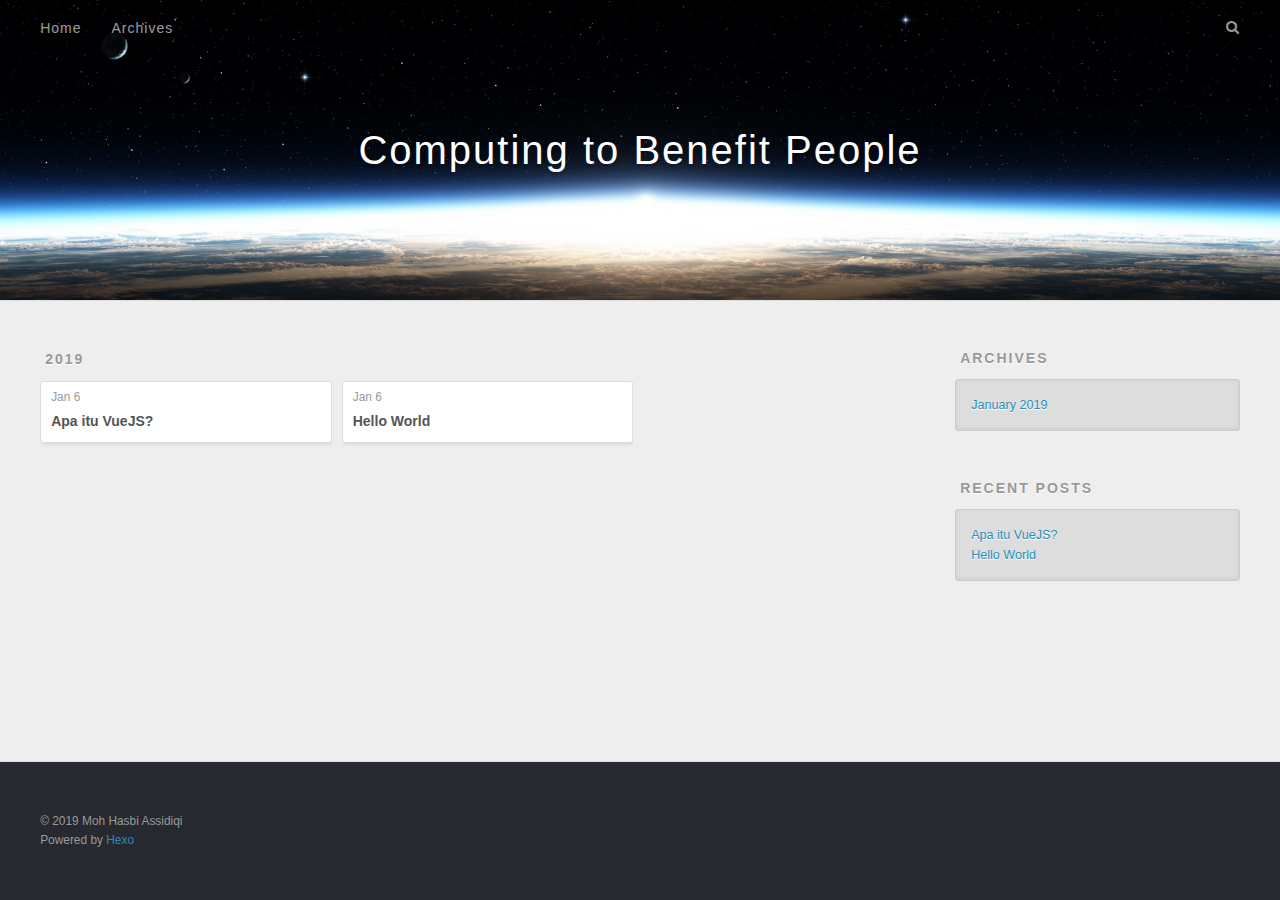
<file: index.html>
<!DOCTYPE html>
<html>
<head><meta name="generator" content="Hexo 3.8.0">
  <meta charset="utf-8">
  

  
  <title>Computing to Benefit People</title>
  <meta name="viewport" content="width=device-width, initial-scale=1, maximum-scale=1">
  <meta property="og:type" content="website">
<meta property="og:title" content="Computing to Benefit People">
<meta property="og:url" content="https://mohhasbias.github.io/index.html">
<meta property="og:site_name" content="Computing to Benefit People">
<meta property="og:locale" content="default">
<meta name="twitter:card" content="summary">
<meta name="twitter:title" content="Computing to Benefit People">
  
  
    <link rel="icon" href="/favicon.png">
  
  
    <link href="//fonts.googleapis.com/css?family=Source+Code+Pro" rel="stylesheet" type="text/css">
  
  <link rel="stylesheet" href="/css/style.css">
</head>
</html>
<body>
  <div id="container">
    <div id="wrap">
      <header id="header">
  <div id="banner"></div>
  <div id="header-outer" class="outer">
    <div id="header-title" class="inner">
      <h1 id="logo-wrap">
        <a href="/" id="logo">Computing to Benefit People</a>
      </h1>
      
    </div>
    <div id="header-inner" class="inner">
      <nav id="main-nav">
        <a id="main-nav-toggle" class="nav-icon"></a>
        
          <a class="main-nav-link" href="/">Home</a>
        
          <a class="main-nav-link" href="/archives">Archives</a>
        
      </nav>
      <nav id="sub-nav">
        
        <a id="nav-search-btn" class="nav-icon" title="Search"></a>
      </nav>
      <div id="search-form-wrap">
        <form action="//google.com/search" method="get" accept-charset="UTF-8" class="search-form"><input type="search" name="q" class="search-form-input" placeholder="Search"><button type="submit" class="search-form-submit">&#xF002;</button><input type="hidden" name="sitesearch" value="https://mohhasbias.github.io"></form>
      </div>
    </div>
  </div>
</header>
      <div class="outer">
        <section id="main">

  
  
    
    
      
      
      <section class="archives-wrap">
        <div class="archive-year-wrap">
          <a href="/archives/2019" class="archive-year">2019</a>
        </div>
        <div class="archives">
    
    <article class="archive-article archive-type-post">
  <div class="archive-article-inner">
    <header class="archive-article-header">
      <a href="/2019/01/06/Apa-itu-VueJS-1/" class="archive-article-date">
  <time datetime="2019-01-06T13:45:51.000Z" itemprop="datePublished">Jan 6</time>
</a>
      
  
    <h1 itemprop="name">
      <a class="archive-article-title" href="/2019/01/06/Apa-itu-VueJS-1/">Apa itu VueJS?</a>
    </h1>
  

    </header>
  </div>
</article>
  
    
    
    <article class="archive-article archive-type-post">
  <div class="archive-article-inner">
    <header class="archive-article-header">
      <a href="/2019/01/06/hello-world/" class="archive-article-date">
  <time datetime="2019-01-06T08:44:12.895Z" itemprop="datePublished">Jan 6</time>
</a>
      
  
    <h1 itemprop="name">
      <a class="archive-article-title" href="/2019/01/06/hello-world/">Hello World</a>
    </h1>
  

    </header>
  </div>
</article>
  
  
    </div></section>
  


</section>
        
          <aside id="sidebar">
  
    

  
    

  
    
  
    
  <div class="widget-wrap">
    <h3 class="widget-title">Archives</h3>
    <div class="widget">
      <ul class="archive-list"><li class="archive-list-item"><a class="archive-list-link" href="/archives/2019/01/">January 2019</a></li></ul>
    </div>
  </div>


  
    
  <div class="widget-wrap">
    <h3 class="widget-title">Recent Posts</h3>
    <div class="widget">
      <ul>
        
          <li>
            <a href="/2019/01/06/Apa-itu-VueJS-1/">Apa itu VueJS?</a>
          </li>
        
          <li>
            <a href="/2019/01/06/hello-world/">Hello World</a>
          </li>
        
      </ul>
    </div>
  </div>

  
</aside>
        
      </div>
      <footer id="footer">
  
  <div class="outer">
    <div id="footer-info" class="inner">
      &copy; 2019 Moh Hasbi Assidiqi<br>
      Powered by <a href="http://hexo.io/" target="_blank">Hexo</a>
    </div>
  </div>
</footer>
    </div>
    <nav id="mobile-nav">
  
    <a href="/" class="mobile-nav-link">Home</a>
  
    <a href="/archives" class="mobile-nav-link">Archives</a>
  
</nav>
    

<script src="//ajax.googleapis.com/ajax/libs/jquery/2.0.3/jquery.min.js"></script>


  <link rel="stylesheet" href="/fancybox/jquery.fancybox.css">
  <script src="/fancybox/jquery.fancybox.pack.js"></script>


<script src="/js/script.js"></script>



  </div>
</body>
</html>
</file>
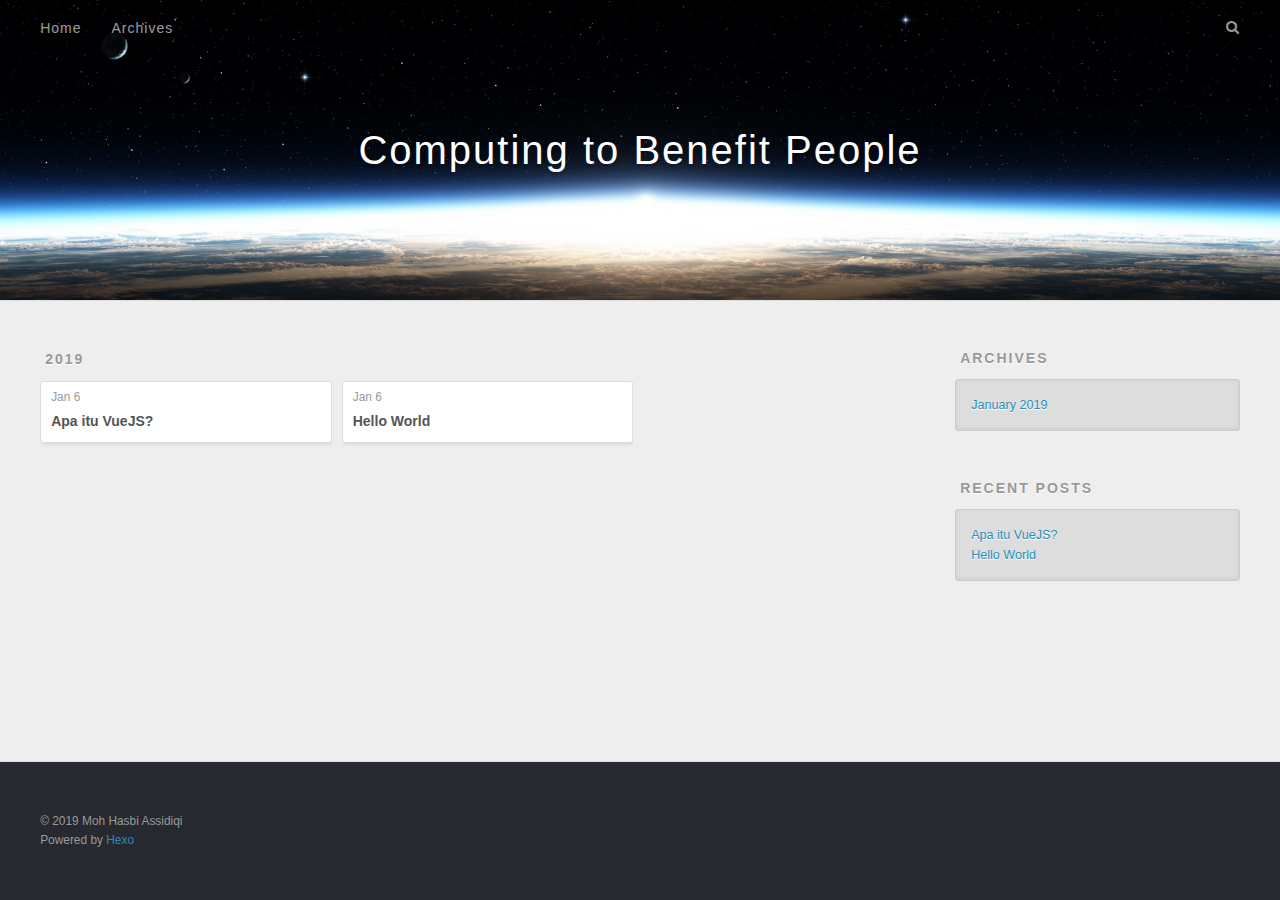
<file: archives/index.html>
<!DOCTYPE html>
<html>
<head><meta name="generator" content="Hexo 3.8.0">
  <meta charset="utf-8">
  

  
  <title>Archives | Computing to Benefit People</title>
  <meta name="viewport" content="width=device-width, initial-scale=1, maximum-scale=1">
  <meta property="og:type" content="website">
<meta property="og:title" content="Computing to Benefit People">
<meta property="og:url" content="https://mohhasbias.github.io/archives/index.html">
<meta property="og:site_name" content="Computing to Benefit People">
<meta property="og:locale" content="default">
<meta name="twitter:card" content="summary">
<meta name="twitter:title" content="Computing to Benefit People">
  
  
    <link rel="icon" href="/favicon.png">
  
  
    <link href="//fonts.googleapis.com/css?family=Source+Code+Pro" rel="stylesheet" type="text/css">
  
  <link rel="stylesheet" href="/css/style.css">
</head>
</html>
<body>
  <div id="container">
    <div id="wrap">
      <header id="header">
  <div id="banner"></div>
  <div id="header-outer" class="outer">
    <div id="header-title" class="inner">
      <h1 id="logo-wrap">
        <a href="/" id="logo">Computing to Benefit People</a>
      </h1>
      
    </div>
    <div id="header-inner" class="inner">
      <nav id="main-nav">
        <a id="main-nav-toggle" class="nav-icon"></a>
        
          <a class="main-nav-link" href="/">Home</a>
        
          <a class="main-nav-link" href="/archives">Archives</a>
        
      </nav>
      <nav id="sub-nav">
        
        <a id="nav-search-btn" class="nav-icon" title="Search"></a>
      </nav>
      <div id="search-form-wrap">
        <form action="//google.com/search" method="get" accept-charset="UTF-8" class="search-form"><input type="search" name="q" class="search-form-input" placeholder="Search"><button type="submit" class="search-form-submit">&#xF002;</button><input type="hidden" name="sitesearch" value="https://mohhasbias.github.io"></form>
      </div>
    </div>
  </div>
</header>
      <div class="outer">
        <section id="main">
  
  
    
    
      
      
      <section class="archives-wrap">
        <div class="archive-year-wrap">
          <a href="/archives/2019" class="archive-year">2019</a>
        </div>
        <div class="archives">
    
    <article class="archive-article archive-type-post">
  <div class="archive-article-inner">
    <header class="archive-article-header">
      <a href="/2019/01/06/Apa-itu-VueJS-1/" class="archive-article-date">
  <time datetime="2019-01-06T13:45:51.000Z" itemprop="datePublished">Jan 6</time>
</a>
      
  
    <h1 itemprop="name">
      <a class="archive-article-title" href="/2019/01/06/Apa-itu-VueJS-1/">Apa itu VueJS?</a>
    </h1>
  

    </header>
  </div>
</article>
  
    
    
    <article class="archive-article archive-type-post">
  <div class="archive-article-inner">
    <header class="archive-article-header">
      <a href="/2019/01/06/hello-world/" class="archive-article-date">
  <time datetime="2019-01-06T08:44:12.895Z" itemprop="datePublished">Jan 6</time>
</a>
      
  
    <h1 itemprop="name">
      <a class="archive-article-title" href="/2019/01/06/hello-world/">Hello World</a>
    </h1>
  

    </header>
  </div>
</article>
  
  
    </div></section>
  


</section>
        
          <aside id="sidebar">
  
    

  
    

  
    
  
    
  <div class="widget-wrap">
    <h3 class="widget-title">Archives</h3>
    <div class="widget">
      <ul class="archive-list"><li class="archive-list-item"><a class="archive-list-link" href="/archives/2019/01/">January 2019</a></li></ul>
    </div>
  </div>


  
    
  <div class="widget-wrap">
    <h3 class="widget-title">Recent Posts</h3>
    <div class="widget">
      <ul>
        
          <li>
            <a href="/2019/01/06/Apa-itu-VueJS-1/">Apa itu VueJS?</a>
          </li>
        
          <li>
            <a href="/2019/01/06/hello-world/">Hello World</a>
          </li>
        
      </ul>
    </div>
  </div>

  
</aside>
        
      </div>
      <footer id="footer">
  
  <div class="outer">
    <div id="footer-info" class="inner">
      &copy; 2019 Moh Hasbi Assidiqi<br>
      Powered by <a href="http://hexo.io/" target="_blank">Hexo</a>
    </div>
  </div>
</footer>
    </div>
    <nav id="mobile-nav">
  
    <a href="/" class="mobile-nav-link">Home</a>
  
    <a href="/archives" class="mobile-nav-link">Archives</a>
  
</nav>
    

<script src="//ajax.googleapis.com/ajax/libs/jquery/2.0.3/jquery.min.js"></script>


  <link rel="stylesheet" href="/fancybox/jquery.fancybox.css">
  <script src="/fancybox/jquery.fancybox.pack.js"></script>


<script src="/js/script.js"></script>



  </div>
</body>
</html>
</file>
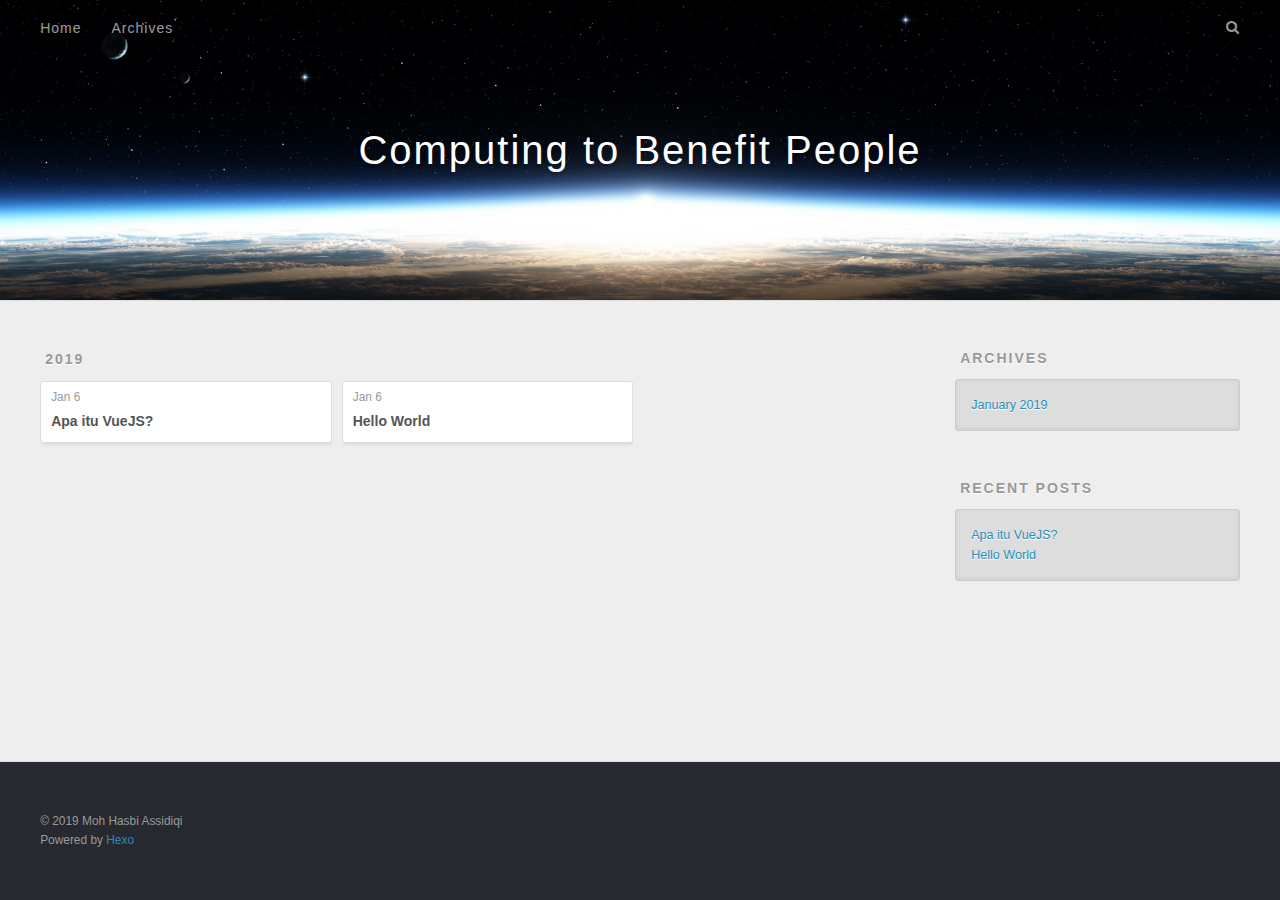
<file: archives/2019/index.html>
<!DOCTYPE html>
<html>
<head><meta name="generator" content="Hexo 3.8.0">
  <meta charset="utf-8">
  

  
  <title>Archives: 2019 | Computing to Benefit People</title>
  <meta name="viewport" content="width=device-width, initial-scale=1, maximum-scale=1">
  <meta property="og:type" content="website">
<meta property="og:title" content="Computing to Benefit People">
<meta property="og:url" content="https://mohhasbias.github.io/archives/2019/index.html">
<meta property="og:site_name" content="Computing to Benefit People">
<meta property="og:locale" content="default">
<meta name="twitter:card" content="summary">
<meta name="twitter:title" content="Computing to Benefit People">
  
  
    <link rel="icon" href="/favicon.png">
  
  
    <link href="//fonts.googleapis.com/css?family=Source+Code+Pro" rel="stylesheet" type="text/css">
  
  <link rel="stylesheet" href="/css/style.css">
</head>
</html>
<body>
  <div id="container">
    <div id="wrap">
      <header id="header">
  <div id="banner"></div>
  <div id="header-outer" class="outer">
    <div id="header-title" class="inner">
      <h1 id="logo-wrap">
        <a href="/" id="logo">Computing to Benefit People</a>
      </h1>
      
    </div>
    <div id="header-inner" class="inner">
      <nav id="main-nav">
        <a id="main-nav-toggle" class="nav-icon"></a>
        
          <a class="main-nav-link" href="/">Home</a>
        
          <a class="main-nav-link" href="/archives">Archives</a>
        
      </nav>
      <nav id="sub-nav">
        
        <a id="nav-search-btn" class="nav-icon" title="Search"></a>
      </nav>
      <div id="search-form-wrap">
        <form action="//google.com/search" method="get" accept-charset="UTF-8" class="search-form"><input type="search" name="q" class="search-form-input" placeholder="Search"><button type="submit" class="search-form-submit">&#xF002;</button><input type="hidden" name="sitesearch" value="https://mohhasbias.github.io"></form>
      </div>
    </div>
  </div>
</header>
      <div class="outer">
        <section id="main">
  
  
    
    
      
      
      <section class="archives-wrap">
        <div class="archive-year-wrap">
          <a href="/archives/2019" class="archive-year">2019</a>
        </div>
        <div class="archives">
    
    <article class="archive-article archive-type-post">
  <div class="archive-article-inner">
    <header class="archive-article-header">
      <a href="/2019/01/06/Apa-itu-VueJS-1/" class="archive-article-date">
  <time datetime="2019-01-06T13:45:51.000Z" itemprop="datePublished">Jan 6</time>
</a>
      
  
    <h1 itemprop="name">
      <a class="archive-article-title" href="/2019/01/06/Apa-itu-VueJS-1/">Apa itu VueJS?</a>
    </h1>
  

    </header>
  </div>
</article>
  
    
    
    <article class="archive-article archive-type-post">
  <div class="archive-article-inner">
    <header class="archive-article-header">
      <a href="/2019/01/06/hello-world/" class="archive-article-date">
  <time datetime="2019-01-06T08:44:12.895Z" itemprop="datePublished">Jan 6</time>
</a>
      
  
    <h1 itemprop="name">
      <a class="archive-article-title" href="/2019/01/06/hello-world/">Hello World</a>
    </h1>
  

    </header>
  </div>
</article>
  
  
    </div></section>
  


</section>
        
          <aside id="sidebar">
  
    

  
    

  
    
  
    
  <div class="widget-wrap">
    <h3 class="widget-title">Archives</h3>
    <div class="widget">
      <ul class="archive-list"><li class="archive-list-item"><a class="archive-list-link" href="/archives/2019/01/">January 2019</a></li></ul>
    </div>
  </div>


  
    
  <div class="widget-wrap">
    <h3 class="widget-title">Recent Posts</h3>
    <div class="widget">
      <ul>
        
          <li>
            <a href="/2019/01/06/Apa-itu-VueJS-1/">Apa itu VueJS?</a>
          </li>
        
          <li>
            <a href="/2019/01/06/hello-world/">Hello World</a>
          </li>
        
      </ul>
    </div>
  </div>

  
</aside>
        
      </div>
      <footer id="footer">
  
  <div class="outer">
    <div id="footer-info" class="inner">
      &copy; 2019 Moh Hasbi Assidiqi<br>
      Powered by <a href="http://hexo.io/" target="_blank">Hexo</a>
    </div>
  </div>
</footer>
    </div>
    <nav id="mobile-nav">
  
    <a href="/" class="mobile-nav-link">Home</a>
  
    <a href="/archives" class="mobile-nav-link">Archives</a>
  
</nav>
    

<script src="//ajax.googleapis.com/ajax/libs/jquery/2.0.3/jquery.min.js"></script>


  <link rel="stylesheet" href="/fancybox/jquery.fancybox.css">
  <script src="/fancybox/jquery.fancybox.pack.js"></script>


<script src="/js/script.js"></script>



  </div>
</body>
</html>
</file>
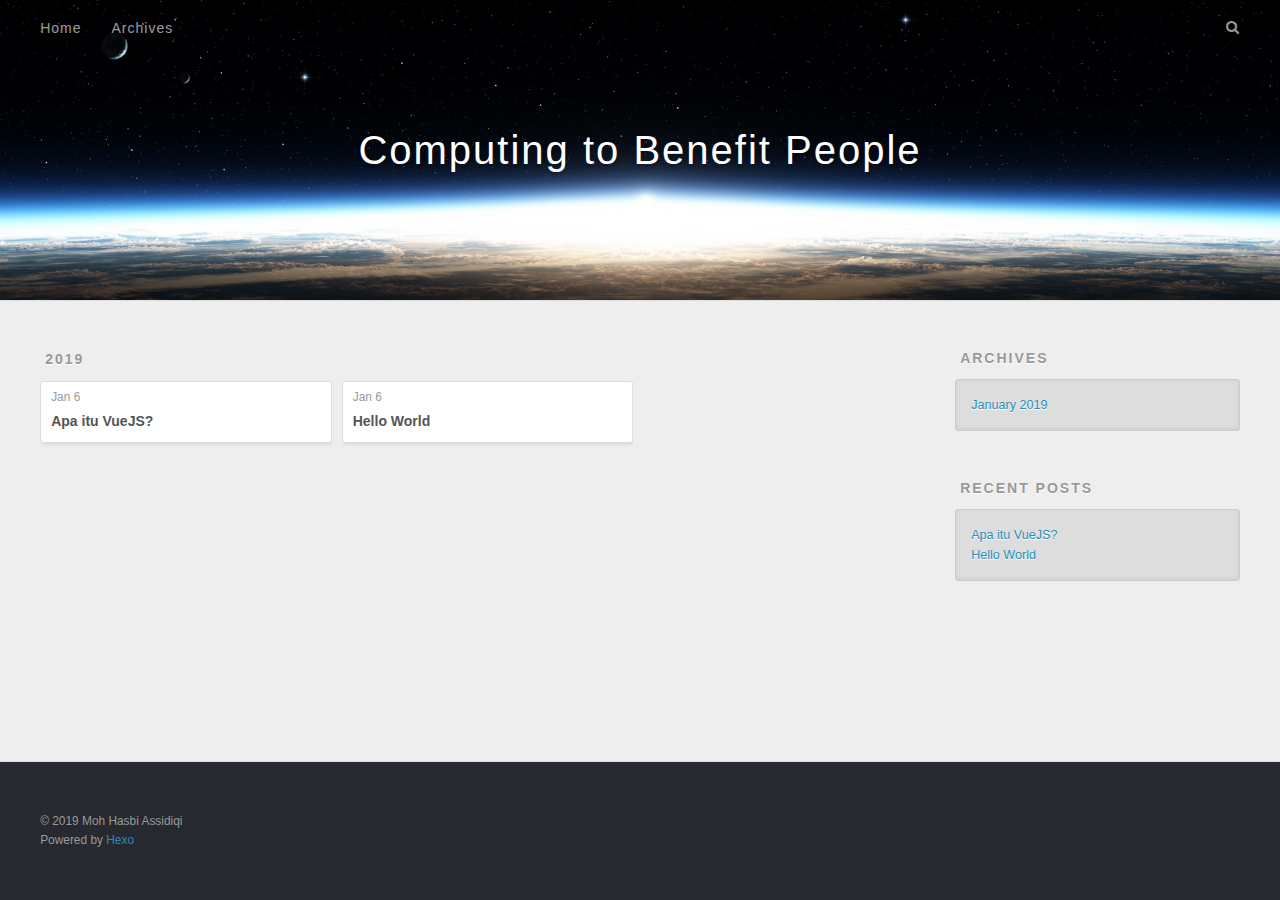
<file: archives/2019/01/index.html>
<!DOCTYPE html>
<html>
<head><meta name="generator" content="Hexo 3.8.0">
  <meta charset="utf-8">
  

  
  <title>Archives: 2019/1 | Computing to Benefit People</title>
  <meta name="viewport" content="width=device-width, initial-scale=1, maximum-scale=1">
  <meta property="og:type" content="website">
<meta property="og:title" content="Computing to Benefit People">
<meta property="og:url" content="https://mohhasbias.github.io/archives/2019/01/index.html">
<meta property="og:site_name" content="Computing to Benefit People">
<meta property="og:locale" content="default">
<meta name="twitter:card" content="summary">
<meta name="twitter:title" content="Computing to Benefit People">
  
  
    <link rel="icon" href="/favicon.png">
  
  
    <link href="//fonts.googleapis.com/css?family=Source+Code+Pro" rel="stylesheet" type="text/css">
  
  <link rel="stylesheet" href="/css/style.css">
</head>
</html>
<body>
  <div id="container">
    <div id="wrap">
      <header id="header">
  <div id="banner"></div>
  <div id="header-outer" class="outer">
    <div id="header-title" class="inner">
      <h1 id="logo-wrap">
        <a href="/" id="logo">Computing to Benefit People</a>
      </h1>
      
    </div>
    <div id="header-inner" class="inner">
      <nav id="main-nav">
        <a id="main-nav-toggle" class="nav-icon"></a>
        
          <a class="main-nav-link" href="/">Home</a>
        
          <a class="main-nav-link" href="/archives">Archives</a>
        
      </nav>
      <nav id="sub-nav">
        
        <a id="nav-search-btn" class="nav-icon" title="Search"></a>
      </nav>
      <div id="search-form-wrap">
        <form action="//google.com/search" method="get" accept-charset="UTF-8" class="search-form"><input type="search" name="q" class="search-form-input" placeholder="Search"><button type="submit" class="search-form-submit">&#xF002;</button><input type="hidden" name="sitesearch" value="https://mohhasbias.github.io"></form>
      </div>
    </div>
  </div>
</header>
      <div class="outer">
        <section id="main">
  
  
    
    
      
      
      <section class="archives-wrap">
        <div class="archive-year-wrap">
          <a href="/archives/2019" class="archive-year">2019</a>
        </div>
        <div class="archives">
    
    <article class="archive-article archive-type-post">
  <div class="archive-article-inner">
    <header class="archive-article-header">
      <a href="/2019/01/06/Apa-itu-VueJS-1/" class="archive-article-date">
  <time datetime="2019-01-06T13:45:51.000Z" itemprop="datePublished">Jan 6</time>
</a>
      
  
    <h1 itemprop="name">
      <a class="archive-article-title" href="/2019/01/06/Apa-itu-VueJS-1/">Apa itu VueJS?</a>
    </h1>
  

    </header>
  </div>
</article>
  
    
    
    <article class="archive-article archive-type-post">
  <div class="archive-article-inner">
    <header class="archive-article-header">
      <a href="/2019/01/06/hello-world/" class="archive-article-date">
  <time datetime="2019-01-06T08:44:12.895Z" itemprop="datePublished">Jan 6</time>
</a>
      
  
    <h1 itemprop="name">
      <a class="archive-article-title" href="/2019/01/06/hello-world/">Hello World</a>
    </h1>
  

    </header>
  </div>
</article>
  
  
    </div></section>
  


</section>
        
          <aside id="sidebar">
  
    

  
    

  
    
  
    
  <div class="widget-wrap">
    <h3 class="widget-title">Archives</h3>
    <div class="widget">
      <ul class="archive-list"><li class="archive-list-item"><a class="archive-list-link" href="/archives/2019/01/">January 2019</a></li></ul>
    </div>
  </div>


  
    
  <div class="widget-wrap">
    <h3 class="widget-title">Recent Posts</h3>
    <div class="widget">
      <ul>
        
          <li>
            <a href="/2019/01/06/Apa-itu-VueJS-1/">Apa itu VueJS?</a>
          </li>
        
          <li>
            <a href="/2019/01/06/hello-world/">Hello World</a>
          </li>
        
      </ul>
    </div>
  </div>

  
</aside>
        
      </div>
      <footer id="footer">
  
  <div class="outer">
    <div id="footer-info" class="inner">
      &copy; 2019 Moh Hasbi Assidiqi<br>
      Powered by <a href="http://hexo.io/" target="_blank">Hexo</a>
    </div>
  </div>
</footer>
    </div>
    <nav id="mobile-nav">
  
    <a href="/" class="mobile-nav-link">Home</a>
  
    <a href="/archives" class="mobile-nav-link">Archives</a>
  
</nav>
    

<script src="//ajax.googleapis.com/ajax/libs/jquery/2.0.3/jquery.min.js"></script>


  <link rel="stylesheet" href="/fancybox/jquery.fancybox.css">
  <script src="/fancybox/jquery.fancybox.pack.js"></script>


<script src="/js/script.js"></script>



  </div>
</body>
</html>
</file>
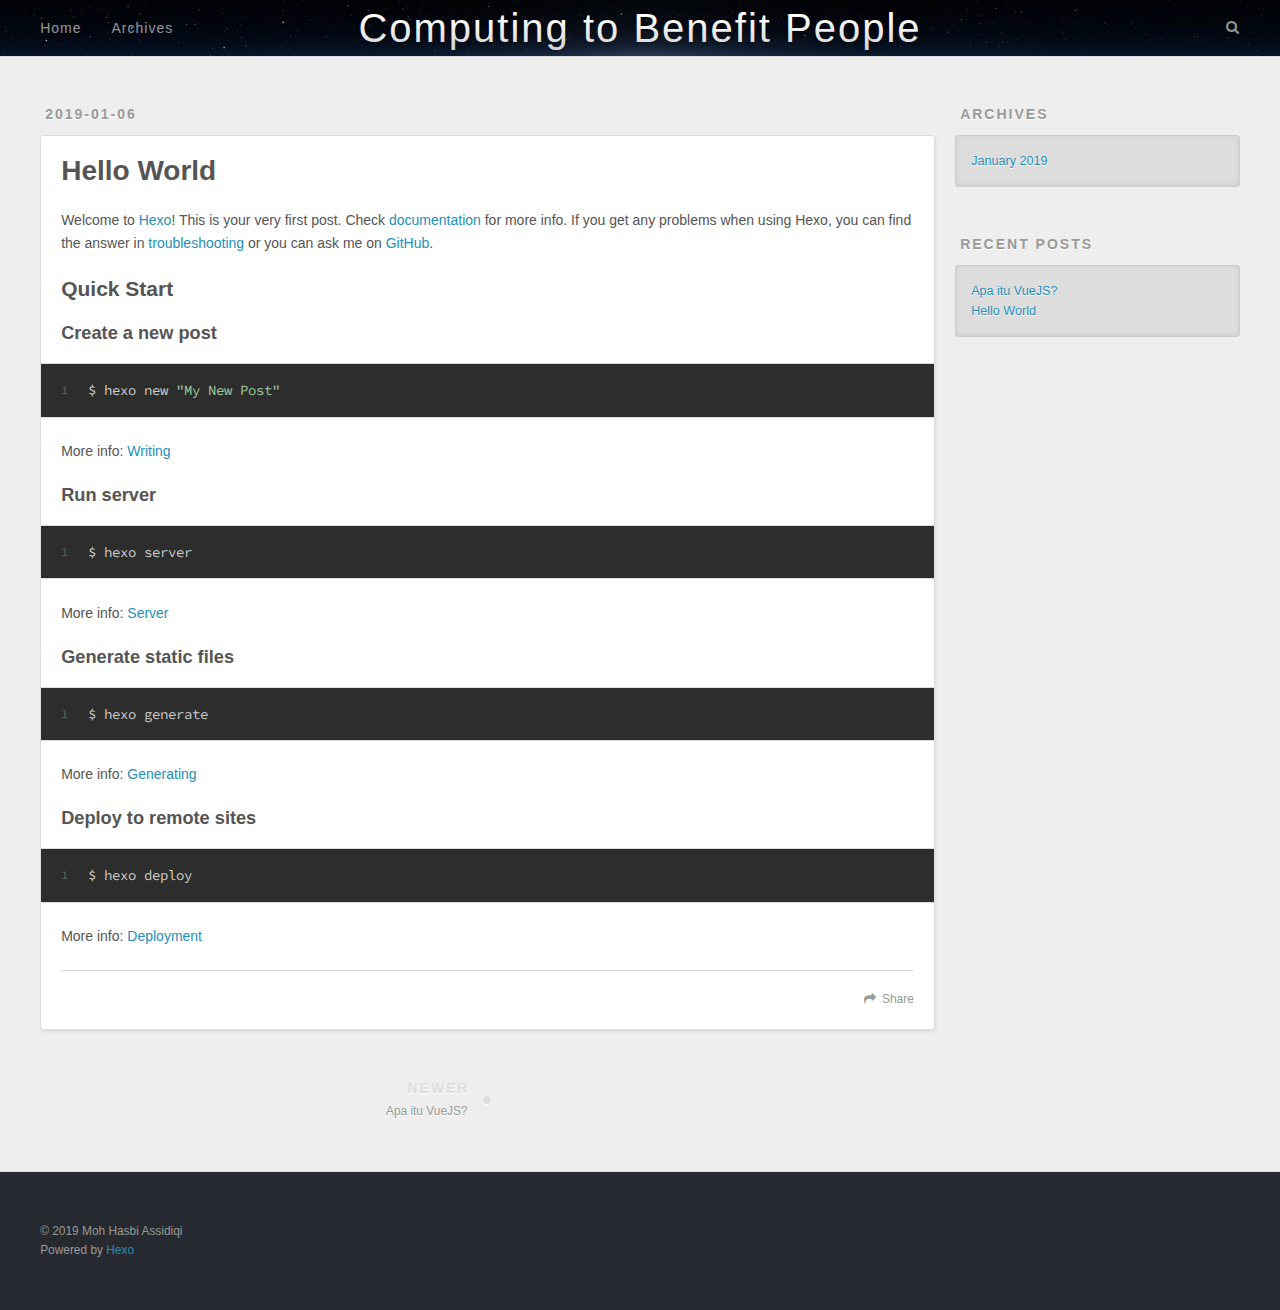
<file: 2019/01/06/hello-world/index.html>
<!DOCTYPE html>
<html>
<head><meta name="generator" content="Hexo 3.8.0">
  <meta charset="utf-8">
  

  
  <title>Hello World | Computing to Benefit People</title>
  <meta name="viewport" content="width=device-width, initial-scale=1, maximum-scale=1">
  <meta name="description" content="Welcome to Hexo! This is your very first post. Check documentation for more info. If you get any problems when using Hexo, you can find the answer in troubleshooting or you can ask me on GitHub. Quick">
<meta property="og:type" content="article">
<meta property="og:title" content="Hello World">
<meta property="og:url" content="https://mohhasbias.github.io/2019/01/06/hello-world/index.html">
<meta property="og:site_name" content="Computing to Benefit People">
<meta property="og:description" content="Welcome to Hexo! This is your very first post. Check documentation for more info. If you get any problems when using Hexo, you can find the answer in troubleshooting or you can ask me on GitHub. Quick">
<meta property="og:locale" content="default">
<meta property="og:updated_time" content="2019-01-06T08:44:12.895Z">
<meta name="twitter:card" content="summary">
<meta name="twitter:title" content="Hello World">
<meta name="twitter:description" content="Welcome to Hexo! This is your very first post. Check documentation for more info. If you get any problems when using Hexo, you can find the answer in troubleshooting or you can ask me on GitHub. Quick">
  
  
    <link rel="icon" href="/favicon.png">
  
  
    <link href="//fonts.googleapis.com/css?family=Source+Code+Pro" rel="stylesheet" type="text/css">
  
  <link rel="stylesheet" href="/css/style.css">
</head>
</html>
<body>
  <div id="container">
    <div id="wrap">
      <header id="header">
  <div id="banner"></div>
  <div id="header-outer" class="outer">
    <div id="header-title" class="inner">
      <h1 id="logo-wrap">
        <a href="/" id="logo">Computing to Benefit People</a>
      </h1>
      
    </div>
    <div id="header-inner" class="inner">
      <nav id="main-nav">
        <a id="main-nav-toggle" class="nav-icon"></a>
        
          <a class="main-nav-link" href="/">Home</a>
        
          <a class="main-nav-link" href="/archives">Archives</a>
        
      </nav>
      <nav id="sub-nav">
        
        <a id="nav-search-btn" class="nav-icon" title="Search"></a>
      </nav>
      <div id="search-form-wrap">
        <form action="//google.com/search" method="get" accept-charset="UTF-8" class="search-form"><input type="search" name="q" class="search-form-input" placeholder="Search"><button type="submit" class="search-form-submit">&#xF002;</button><input type="hidden" name="sitesearch" value="https://mohhasbias.github.io"></form>
      </div>
    </div>
  </div>
</header>
      <div class="outer">
        <section id="main"><article id="post-hello-world" class="article article-type-post" itemscope="" itemprop="blogPost">
  <div class="article-meta">
    <a href="/2019/01/06/hello-world/" class="article-date">
  <time datetime="2019-01-06T08:44:12.895Z" itemprop="datePublished">2019-01-06</time>
</a>
    
  </div>
  <div class="article-inner">
    
    
      <header class="article-header">
        
  
    <h1 class="article-title" itemprop="name">
      Hello World
    </h1>
  

      </header>
    
    <div class="article-entry" itemprop="articleBody">
      
        <p>Welcome to <a href="https://hexo.io/" target="_blank" rel="noopener">Hexo</a>! This is your very first post. Check <a href="https://hexo.io/docs/" target="_blank" rel="noopener">documentation</a> for more info. If you get any problems when using Hexo, you can find the answer in <a href="https://hexo.io/docs/troubleshooting.html" target="_blank" rel="noopener">troubleshooting</a> or you can ask me on <a href="https://github.com/hexojs/hexo/issues" target="_blank" rel="noopener">GitHub</a>.</p>
<h2 id="Quick-Start"><a href="#Quick-Start" class="headerlink" title="Quick Start"></a>Quick Start</h2><h3 id="Create-a-new-post"><a href="#Create-a-new-post" class="headerlink" title="Create a new post"></a>Create a new post</h3><figure class="highlight bash"><table><tr><td class="gutter"><pre><span class="line">1</span><br></pre></td><td class="code"><pre><span class="line">$ hexo new <span class="string">"My New Post"</span></span><br></pre></td></tr></table></figure>
<p>More info: <a href="https://hexo.io/docs/writing.html" target="_blank" rel="noopener">Writing</a></p>
<h3 id="Run-server"><a href="#Run-server" class="headerlink" title="Run server"></a>Run server</h3><figure class="highlight bash"><table><tr><td class="gutter"><pre><span class="line">1</span><br></pre></td><td class="code"><pre><span class="line">$ hexo server</span><br></pre></td></tr></table></figure>
<p>More info: <a href="https://hexo.io/docs/server.html" target="_blank" rel="noopener">Server</a></p>
<h3 id="Generate-static-files"><a href="#Generate-static-files" class="headerlink" title="Generate static files"></a>Generate static files</h3><figure class="highlight bash"><table><tr><td class="gutter"><pre><span class="line">1</span><br></pre></td><td class="code"><pre><span class="line">$ hexo generate</span><br></pre></td></tr></table></figure>
<p>More info: <a href="https://hexo.io/docs/generating.html" target="_blank" rel="noopener">Generating</a></p>
<h3 id="Deploy-to-remote-sites"><a href="#Deploy-to-remote-sites" class="headerlink" title="Deploy to remote sites"></a>Deploy to remote sites</h3><figure class="highlight bash"><table><tr><td class="gutter"><pre><span class="line">1</span><br></pre></td><td class="code"><pre><span class="line">$ hexo deploy</span><br></pre></td></tr></table></figure>
<p>More info: <a href="https://hexo.io/docs/deployment.html" target="_blank" rel="noopener">Deployment</a></p>

      
    </div>
    <footer class="article-footer">
      <a data-url="https://mohhasbias.github.io/2019/01/06/hello-world/" data-id="cjqn3s1ik0001tm0xinkb3r1t" class="article-share-link">Share</a>
      
      
    </footer>
  </div>
  
    
<nav id="article-nav">
  
    <a href="/2019/01/06/Apa-itu-VueJS-1/" id="article-nav-newer" class="article-nav-link-wrap">
      <strong class="article-nav-caption">Newer</strong>
      <div class="article-nav-title">
        
          Apa itu VueJS?
        
      </div>
    </a>
  
  
</nav>

  
</article>

</section>
        
          <aside id="sidebar">
  
    

  
    

  
    
  
    
  <div class="widget-wrap">
    <h3 class="widget-title">Archives</h3>
    <div class="widget">
      <ul class="archive-list"><li class="archive-list-item"><a class="archive-list-link" href="/archives/2019/01/">January 2019</a></li></ul>
    </div>
  </div>


  
    
  <div class="widget-wrap">
    <h3 class="widget-title">Recent Posts</h3>
    <div class="widget">
      <ul>
        
          <li>
            <a href="/2019/01/06/Apa-itu-VueJS-1/">Apa itu VueJS?</a>
          </li>
        
          <li>
            <a href="/2019/01/06/hello-world/">Hello World</a>
          </li>
        
      </ul>
    </div>
  </div>

  
</aside>
        
      </div>
      <footer id="footer">
  
  <div class="outer">
    <div id="footer-info" class="inner">
      &copy; 2019 Moh Hasbi Assidiqi<br>
      Powered by <a href="http://hexo.io/" target="_blank">Hexo</a>
    </div>
  </div>
</footer>
    </div>
    <nav id="mobile-nav">
  
    <a href="/" class="mobile-nav-link">Home</a>
  
    <a href="/archives" class="mobile-nav-link">Archives</a>
  
</nav>
    

<script src="//ajax.googleapis.com/ajax/libs/jquery/2.0.3/jquery.min.js"></script>


  <link rel="stylesheet" href="/fancybox/jquery.fancybox.css">
  <script src="/fancybox/jquery.fancybox.pack.js"></script>


<script src="/js/script.js"></script>



  </div>
</body>
</html>
</file>
<file: css/style.css>
body {
  width: 100%;
}
body:before,
body:after {
  content: "";
  display: table;
}
body:after {
  clear: both;
}
html,
body,
div,
span,
applet,
object,
iframe,
h1,
h2,
h3,
h4,
h5,
h6,
p,
blockquote,
pre,
a,
abbr,
acronym,
address,
big,
cite,
code,
del,
dfn,
em,
img,
ins,
kbd,
q,
s,
samp,
small,
strike,
strong,
sub,
sup,
tt,
var,
dl,
dt,
dd,
ol,
ul,
li,
fieldset,
form,
label,
legend,
table,
caption,
tbody,
tfoot,
thead,
tr,
th,
td {
  margin: 0;
  padding: 0;
  border: 0;
  outline: 0;
  font-weight: inherit;
  font-style: inherit;
  font-family: inherit;
  font-size: 100%;
  vertical-align: baseline;
}
body {
  line-height: 1;
  color: #000;
  background: #fff;
}
ol,
ul {
  list-style: none;
}
table {
  border-collapse: separate;
  border-spacing: 0;
  vertical-align: middle;
}
caption,
th,
td {
  text-align: left;
  font-weight: normal;
  vertical-align: middle;
}
a img {
  border: none;
}
input,
button {
  margin: 0;
  padding: 0;
}
input::-moz-focus-inner,
button::-moz-focus-inner {
  border: 0;
  padding: 0;
}
@font-face {
  font-family: FontAwesome;
  font-style: normal;
  font-weight: normal;
  src: url("fonts/fontawesome-webfont.eot?v=#4.0.3");
  src: url("fonts/fontawesome-webfont.eot?#iefix&v=#4.0.3") format("embedded-opentype"), url("fonts/fontawesome-webfont.woff?v=#4.0.3") format("woff"), url("fonts/fontawesome-webfont.ttf?v=#4.0.3") format("truetype"), url("fonts/fontawesome-webfont.svg#fontawesomeregular?v=#4.0.3") format("svg");
}
html,
body,
#container {
  height: 100%;
}
body {
  background: #eee;
  font: 14px -apple-system, BlinkMacSystemFont, "Segoe UI", "Roboto", "Oxygen", "Ubuntu", "Cantarell", "Fira Sans", "Droid Sans", "Helvetica Neue", sans-serif;
  -webkit-text-size-adjust: 100%;
}
.outer {
  max-width: 1220px;
  margin: 0 auto;
  padding: 0 20px;
  -webkit-box-flex: 1;
  -moz-box-flex: 1;
  box-flex: 1;
  -webkit-flex: 1;
  -ms-flex: 1;
  flex: 1;
  width: 100%;
}
.outer:before,
.outer:after {
  content: "";
  display: table;
}
.outer:after {
  clear: both;
}
.inner {
  display: inline;
  float: left;
  width: 98.33333333333333%;
  margin: 0 0.833333333333333%;
}
.left,
.alignleft {
  float: left;
}
.right,
.alignright {
  float: right;
}
.clear {
  clear: both;
}
#container {
  position: relative;
}
.mobile-nav-on {
  overflow: hidden;
}
#wrap {
  height: 100%;
  width: 100%;
  position: absolute;
  top: 0;
  left: 0;
  -webkit-transition: 0.2s ease-out;
  -moz-transition: 0.2s ease-out;
  -ms-transition: 0.2s ease-out;
  transition: 0.2s ease-out;
  z-index: 1;
  background: #eee;
  display: -webkit-box;
  display: -moz-box;
  display: -webkit-flex;
  display: -ms-flexbox;
  display: box;
  display: flex;
  -webkit-box-orient: vertical;
  -moz-box-orient: vertical;
  -webkit-flex-direction: column;
  -ms-flex-direction: column;
  flex-direction: column;
}
.mobile-nav-on #wrap {
  left: 280px;
}
@media screen and (min-width: 768px) {
  #main {
    display: inline;
    float: left;
    width: 73.33333333333333%;
    margin: 0 0.833333333333333%;
  }
}
.article-date,
.article-category-link,
.archive-year,
.widget-title {
  text-decoration: none;
  text-transform: uppercase;
  letter-spacing: 2px;
  color: #999;
  margin-bottom: 1em;
  margin-left: 5px;
  line-height: 1em;
  text-shadow: 0 1px #fff;
  font-weight: bold;
}
.article-inner,
.archive-article-inner {
  background: #fff;
  -webkit-box-shadow: 1px 2px 3px #ddd;
  box-shadow: 1px 2px 3px #ddd;
  border: 1px solid #ddd;
  border-radius: 3px;
}
.article-entry h1,
.widget h1 {
  font-size: 2em;
}
.article-entry h2,
.widget h2 {
  font-size: 1.5em;
}
.article-entry h3,
.widget h3 {
  font-size: 1.3em;
}
.article-entry h4,
.widget h4 {
  font-size: 1.2em;
}
.article-entry h5,
.widget h5 {
  font-size: 1em;
}
.article-entry h6,
.widget h6 {
  font-size: 1em;
  color: #999;
}
.article-entry hr,
.widget hr {
  border: 1px dashed #ddd;
}
.article-entry strong,
.widget strong {
  font-weight: bold;
}
.article-entry em,
.widget em,
.article-entry cite,
.widget cite {
  font-style: italic;
}
.article-entry sup,
.widget sup,
.article-entry sub,
.widget sub {
  font-size: 0.75em;
  line-height: 0;
  position: relative;
  vertical-align: baseline;
}
.article-entry sup,
.widget sup {
  top: -0.5em;
}
.article-entry sub,
.widget sub {
  bottom: -0.2em;
}
.article-entry small,
.widget small {
  font-size: 0.85em;
}
.article-entry acronym,
.widget acronym,
.article-entry abbr,
.widget abbr {
  border-bottom: 1px dotted;
}
.article-entry ul,
.widget ul,
.article-entry ol,
.widget ol,
.article-entry dl,
.widget dl {
  margin: 0 20px;
  line-height: 1.6em;
}
.article-entry ul ul,
.widget ul ul,
.article-entry ol ul,
.widget ol ul,
.article-entry ul ol,
.widget ul ol,
.article-entry ol ol,
.widget ol ol {
  margin-top: 0;
  margin-bottom: 0;
}
.article-entry ul,
.widget ul {
  list-style: disc;
}
.article-entry ol,
.widget ol {
  list-style: decimal;
}
.article-entry dt,
.widget dt {
  font-weight: bold;
}
#header {
  height: 300px;
  position: relative;
  border-bottom: 1px solid #ddd;
}
#header:before,
#header:after {
  content: "";
  position: absolute;
  left: 0;
  right: 0;
  height: 40px;
}
#header:before {
  top: 0;
  background: -webkit-linear-gradient(rgba(0,0,0,0.2), transparent);
  background: -moz-linear-gradient(rgba(0,0,0,0.2), transparent);
  background: -ms-linear-gradient(rgba(0,0,0,0.2), transparent);
  background: linear-gradient(rgba(0,0,0,0.2), transparent);
}
#header:after {
  bottom: 0;
  background: -webkit-linear-gradient(transparent, rgba(0,0,0,0.2));
  background: -moz-linear-gradient(transparent, rgba(0,0,0,0.2));
  background: -ms-linear-gradient(transparent, rgba(0,0,0,0.2));
  background: linear-gradient(transparent, rgba(0,0,0,0.2));
}
#header-outer {
  height: 100%;
  position: relative;
}
#header-inner {
  position: relative;
  overflow: hidden;
}
#banner {
  position: absolute;
  top: 0;
  left: 0;
  width: 100%;
  height: 100%;
  background: url("images/banner.jpg") center #000;
  -webkit-background-size: cover;
  -moz-background-size: cover;
  background-size: cover;
  z-index: -1;
}
#header-title {
  text-align: center;
  height: 40px;
  position: absolute;
  top: 50%;
  left: 0;
  margin-top: -20px;
}
#logo,
#subtitle {
  text-decoration: none;
  color: #fff;
  font-weight: 300;
  text-shadow: 0 1px 4px rgba(0,0,0,0.3);
}
#logo {
  font-size: 40px;
  line-height: 40px;
  letter-spacing: 2px;
}
#subtitle {
  font-size: 16px;
  line-height: 16px;
  letter-spacing: 1px;
}
#subtitle-wrap {
  margin-top: 16px;
}
#main-nav {
  float: left;
  margin-left: -15px;
}
.nav-icon,
.main-nav-link {
  float: left;
  color: #fff;
  opacity: 0.6;
  text-decoration: none;
  text-shadow: 0 1px rgba(0,0,0,0.2);
  -webkit-transition: opacity 0.2s;
  -moz-transition: opacity 0.2s;
  -ms-transition: opacity 0.2s;
  transition: opacity 0.2s;
  display: block;
  padding: 20px 15px;
}
.nav-icon:hover,
.main-nav-link:hover {
  opacity: 1;
}
.nav-icon {
  font-family: FontAwesome;
  text-align: center;
  font-size: 14px;
  width: 14px;
  height: 14px;
  padding: 20px 15px;
  position: relative;
  cursor: pointer;
}
.main-nav-link {
  font-weight: 300;
  letter-spacing: 1px;
}
@media screen and (max-width: 479px) {
  .main-nav-link {
    display: none;
  }
}
#main-nav-toggle {
  display: none;
}
#main-nav-toggle:before {
  content: "\f0c9";
}
@media screen and (max-width: 479px) {
  #main-nav-toggle {
    display: block;
  }
}
#sub-nav {
  float: right;
  margin-right: -15px;
}
#nav-rss-link:before {
  content: "\f09e";
}
#nav-search-btn:before {
  content: "\f002";
}
#search-form-wrap {
  position: absolute;
  top: 15px;
  width: 150px;
  height: 30px;
  right: -150px;
  opacity: 0;
  -webkit-transition: 0.2s ease-out;
  -moz-transition: 0.2s ease-out;
  -ms-transition: 0.2s ease-out;
  transition: 0.2s ease-out;
}
#search-form-wrap.on {
  opacity: 1;
  right: 0;
}
@media screen and (max-width: 479px) {
  #search-form-wrap {
    width: 100%;
    right: -100%;
  }
}
.search-form {
  position: absolute;
  top: 0;
  left: 0;
  right: 0;
  background: #fff;
  padding: 5px 15px;
  border-radius: 15px;
  -webkit-box-shadow: 0 0 10px rgba(0,0,0,0.3);
  box-shadow: 0 0 10px rgba(0,0,0,0.3);
}
.search-form-input {
  border: none;
  background: none;
  color: #555;
  width: 100%;
  font: 13px -apple-system, BlinkMacSystemFont, "Segoe UI", "Roboto", "Oxygen", "Ubuntu", "Cantarell", "Fira Sans", "Droid Sans", "Helvetica Neue", sans-serif;
  outline: none;
}
.search-form-input::-webkit-search-results-decoration,
.search-form-input::-webkit-search-cancel-button {
  -webkit-appearance: none;
}
.search-form-submit {
  position: absolute;
  top: 50%;
  right: 10px;
  margin-top: -7px;
  font: 13px FontAwesome;
  border: none;
  background: none;
  color: #bbb;
  cursor: pointer;
}
.search-form-submit:hover,
.search-form-submit:focus {
  color: #777;
}
.article {
  margin: 50px 0;
}
.article-inner {
  overflow: hidden;
}
.article-meta:before,
.article-meta:after {
  content: "";
  display: table;
}
.article-meta:after {
  clear: both;
}
.article-date {
  float: left;
}
.article-category {
  float: left;
  line-height: 1em;
  color: #ccc;
  text-shadow: 0 1px #fff;
  margin-left: 8px;
}
.article-category:before {
  content: "\2022";
}
.article-category-link {
  margin: 0 12px 1em;
}
.article-header {
  padding: 20px 20px 0;
}
.article-title {
  text-decoration: none;
  font-size: 2em;
  font-weight: bold;
  color: #555;
  line-height: 1.1em;
  -webkit-transition: color 0.2s;
  -moz-transition: color 0.2s;
  -ms-transition: color 0.2s;
  transition: color 0.2s;
}
a.article-title:hover {
  color: #258fb8;
}
.article-entry {
  color: #555;
  padding: 0 20px;
}
.article-entry:before,
.article-entry:after {
  content: "";
  display: table;
}
.article-entry:after {
  clear: both;
}
.article-entry p,
.article-entry table {
  line-height: 1.6em;
  margin: 1.6em 0;
}
.article-entry h1,
.article-entry h2,
.article-entry h3,
.article-entry h4,
.article-entry h5,
.article-entry h6 {
  font-weight: bold;
}
.article-entry h1,
.article-entry h2,
.article-entry h3,
.article-entry h4,
.article-entry h5,
.article-entry h6 {
  line-height: 1.1em;
  margin: 1.1em 0;
}
.article-entry a {
  color: #258fb8;
  text-decoration: none;
}
.article-entry a:hover {
  text-decoration: underline;
}
.article-entry ul,
.article-entry ol,
.article-entry dl {
  margin-top: 1.6em;
  margin-bottom: 1.6em;
}
.article-entry img,
.article-entry video {
  max-width: 100%;
  height: auto;
  display: block;
  margin: auto;
}
.article-entry iframe {
  border: none;
}
.article-entry table {
  width: 100%;
  border-collapse: collapse;
  border-spacing: 0;
}
.article-entry th {
  font-weight: bold;
  border-bottom: 3px solid #ddd;
  padding-bottom: 0.5em;
}
.article-entry td {
  border-bottom: 1px solid #ddd;
  padding: 10px 0;
}
.article-entry blockquote {
  font-family: Georgia, "Times New Roman", serif;
  font-size: 1.4em;
  margin: 1.6em 20px;
  text-align: center;
}
.article-entry blockquote footer {
  font-size: 14px;
  margin: 1.6em 0;
  font-family: -apple-system, BlinkMacSystemFont, "Segoe UI", "Roboto", "Oxygen", "Ubuntu", "Cantarell", "Fira Sans", "Droid Sans", "Helvetica Neue", sans-serif;
}
.article-entry blockquote footer cite:before {
  content: "—";
  padding: 0 0.5em;
}
.article-entry .pullquote {
  text-align: left;
  width: 45%;
  margin: 0;
}
.article-entry .pullquote.left {
  margin-left: 0.5em;
  margin-right: 1em;
}
.article-entry .pullquote.right {
  margin-right: 0.5em;
  margin-left: 1em;
}
.article-entry .caption {
  color: #999;
  display: block;
  font-size: 0.9em;
  margin-top: 0.5em;
  position: relative;
  text-align: center;
}
.article-entry .video-container {
  position: relative;
  padding-top: 56.25%;
  height: 0;
  overflow: hidden;
}
.article-entry .video-container iframe,
.article-entry .video-container object,
.article-entry .video-container embed {
  position: absolute;
  top: 0;
  left: 0;
  width: 100%;
  height: 100%;
  margin-top: 0;
}
.article-more-link a {
  display: inline-block;
  line-height: 1em;
  padding: 6px 15px;
  border-radius: 15px;
  background: #eee;
  color: #999;
  text-shadow: 0 1px #fff;
  text-decoration: none;
}
.article-more-link a:hover {
  background: #258fb8;
  color: #fff;
  text-decoration: none;
  text-shadow: 0 1px #1e7293;
}
.article-footer {
  font-size: 0.85em;
  line-height: 1.6em;
  border-top: 1px solid #ddd;
  padding-top: 1.6em;
  margin: 0 20px 20px;
}
.article-footer:before,
.article-footer:after {
  content: "";
  display: table;
}
.article-footer:after {
  clear: both;
}
.article-footer a {
  color: #999;
  text-decoration: none;
}
.article-footer a:hover {
  color: #555;
}
.article-tag-list-item {
  float: left;
  margin-right: 10px;
}
.article-tag-list-link:before {
  content: "#";
}
.article-comment-link {
  float: right;
}
.article-comment-link:before {
  content: "\f075";
  font-family: FontAwesome;
  padding-right: 8px;
}
.article-share-link {
  cursor: pointer;
  float: right;
  margin-left: 20px;
}
.article-share-link:before {
  content: "\f064";
  font-family: FontAwesome;
  padding-right: 6px;
}
#article-nav {
  position: relative;
}
#article-nav:before,
#article-nav:after {
  content: "";
  display: table;
}
#article-nav:after {
  clear: both;
}
@media screen and (min-width: 768px) {
  #article-nav {
    margin: 50px 0;
  }
  #article-nav:before {
    width: 8px;
    height: 8px;
    position: absolute;
    top: 50%;
    left: 50%;
    margin-top: -4px;
    margin-left: -4px;
    content: "";
    border-radius: 50%;
    background: #ddd;
    -webkit-box-shadow: 0 1px 2px #fff;
    box-shadow: 0 1px 2px #fff;
  }
}
.article-nav-link-wrap {
  text-decoration: none;
  text-shadow: 0 1px #fff;
  color: #999;
  -webkit-box-sizing: border-box;
  -moz-box-sizing: border-box;
  box-sizing: border-box;
  margin-top: 50px;
  text-align: center;
  display: block;
}
.article-nav-link-wrap:hover {
  color: #555;
}
@media screen and (min-width: 768px) {
  .article-nav-link-wrap {
    width: 50%;
    margin-top: 0;
  }
}
@media screen and (min-width: 768px) {
  #article-nav-newer {
    float: left;
    text-align: right;
    padding-right: 20px;
  }
}
@media screen and (min-width: 768px) {
  #article-nav-older {
    float: right;
    text-align: left;
    padding-left: 20px;
  }
}
.article-nav-caption {
  text-transform: uppercase;
  letter-spacing: 2px;
  color: #ddd;
  line-height: 1em;
  font-weight: bold;
}
#article-nav-newer .article-nav-caption {
  margin-right: -2px;
}
.article-nav-title {
  font-size: 0.85em;
  line-height: 1.6em;
  margin-top: 0.5em;
}
.article-share-box {
  position: absolute;
  display: none;
  background: #fff;
  -webkit-box-shadow: 1px 2px 10px rgba(0,0,0,0.2);
  box-shadow: 1px 2px 10px rgba(0,0,0,0.2);
  border-radius: 3px;
  margin-left: -145px;
  overflow: hidden;
  z-index: 1;
}
.article-share-box.on {
  display: block;
}
.article-share-input {
  width: 100%;
  background: none;
  -webkit-box-sizing: border-box;
  -moz-box-sizing: border-box;
  box-sizing: border-box;
  font: 14px -apple-system, BlinkMacSystemFont, "Segoe UI", "Roboto", "Oxygen", "Ubuntu", "Cantarell", "Fira Sans", "Droid Sans", "Helvetica Neue", sans-serif;
  padding: 0 15px;
  color: #555;
  outline: none;
  border: 1px solid #ddd;
  border-radius: 3px 3px 0 0;
  height: 36px;
  line-height: 36px;
}
.article-share-links {
  background: #eee;
}
.article-share-links:before,
.article-share-links:after {
  content: "";
  display: table;
}
.article-share-links:after {
  clear: both;
}
.article-share-twitter,
.article-share-facebook,
.article-share-pinterest,
.article-share-google {
  width: 50px;
  height: 36px;
  display: block;
  float: left;
  position: relative;
  color: #999;
  text-shadow: 0 1px #fff;
}
.article-share-twitter:before,
.article-share-facebook:before,
.article-share-pinterest:before,
.article-share-google:before {
  font-size: 20px;
  font-family: FontAwesome;
  width: 20px;
  height: 20px;
  position: absolute;
  top: 50%;
  left: 50%;
  margin-top: -10px;
  margin-left: -10px;
  text-align: center;
}
.article-share-twitter:hover,
.article-share-facebook:hover,
.article-share-pinterest:hover,
.article-share-google:hover {
  color: #fff;
}
.article-share-twitter:before {
  content: "\f099";
}
.article-share-twitter:hover {
  background: #00aced;
  text-shadow: 0 1px #008abe;
}
.article-share-facebook:before {
  content: "\f09a";
}
.article-share-facebook:hover {
  background: #3b5998;
  text-shadow: 0 1px #2f477a;
}
.article-share-pinterest:before {
  content: "\f0d2";
}
.article-share-pinterest:hover {
  background: #cb2027;
  text-shadow: 0 1px #a21a1f;
}
.article-share-google:before {
  content: "\f0d5";
}
.article-share-google:hover {
  background: #dd4b39;
  text-shadow: 0 1px #be3221;
}
.article-gallery {
  background: #000;
  position: relative;
}
.article-gallery-photos {
  position: relative;
  overflow: hidden;
}
.article-gallery-img {
  display: none;
  max-width: 100%;
}
.article-gallery-img:first-child {
  display: block;
}
.article-gallery-img.loaded {
  position: absolute;
  display: block;
}
.article-gallery-img img {
  display: block;
  max-width: 100%;
  margin: 0 auto;
}
#comments {
  background: #fff;
  -webkit-box-shadow: 1px 2px 3px #ddd;
  box-shadow: 1px 2px 3px #ddd;
  padding: 20px;
  border: 1px solid #ddd;
  border-radius: 3px;
  margin: 50px 0;
}
#comments a {
  color: #258fb8;
}
.archives-wrap {
  margin: 50px 0;
}
.archives:before,
.archives:after {
  content: "";
  display: table;
}
.archives:after {
  clear: both;
}
.archive-year-wrap {
  margin-bottom: 1em;
}
.archives {
  -webkit-column-gap: 10px;
  -moz-column-gap: 10px;
  column-gap: 10px;
}
@media screen and (min-width: 480px) and (max-width: 767px) {
  .archives {
    -webkit-column-count: 2;
    -moz-column-count: 2;
    column-count: 2;
  }
}
@media screen and (min-width: 768px) {
  .archives {
    -webkit-column-count: 3;
    -moz-column-count: 3;
    column-count: 3;
  }
}
.archive-article {
  -webkit-column-break-inside: avoid;
  page-break-inside: avoid;
  overflow: hidden;
  break-inside: avoid-column;
}
.archive-article-inner {
  padding: 10px;
  margin-bottom: 15px;
}
.archive-article-title {
  text-decoration: none;
  font-weight: bold;
  color: #555;
  -webkit-transition: color 0.2s;
  -moz-transition: color 0.2s;
  -ms-transition: color 0.2s;
  transition: color 0.2s;
  line-height: 1.6em;
}
.archive-article-title:hover {
  color: #258fb8;
}
.archive-article-footer {
  margin-top: 1em;
}
.archive-article-date {
  color: #999;
  text-decoration: none;
  font-size: 0.85em;
  line-height: 1em;
  margin-bottom: 0.5em;
  display: block;
}
#page-nav {
  margin: 50px auto;
  background: #fff;
  -webkit-box-shadow: 1px 2px 3px #ddd;
  box-shadow: 1px 2px 3px #ddd;
  border: 1px solid #ddd;
  border-radius: 3px;
  text-align: center;
  color: #999;
  overflow: hidden;
}
#page-nav:before,
#page-nav:after {
  content: "";
  display: table;
}
#page-nav:after {
  clear: both;
}
#page-nav a,
#page-nav span {
  padding: 10px 20px;
  line-height: 1;
  height: 2ex;
}
#page-nav a {
  color: #999;
  text-decoration: none;
}
#page-nav a:hover {
  background: #999;
  color: #fff;
}
#page-nav .prev {
  float: left;
}
#page-nav .next {
  float: right;
}
#page-nav .page-number {
  display: inline-block;
}
@media screen and (max-width: 479px) {
  #page-nav .page-number {
    display: none;
  }
}
#page-nav .current {
  color: #555;
  font-weight: bold;
}
#page-nav .space {
  color: #ddd;
}
#footer {
  background: #262a30;
  padding: 50px 0;
  border-top: 1px solid #ddd;
  color: #999;
}
#footer a {
  color: #258fb8;
  text-decoration: none;
}
#footer a:hover {
  text-decoration: underline;
}
#footer-info {
  line-height: 1.6em;
  font-size: 0.85em;
}
.article-entry pre,
.article-entry .highlight {
  background: #2d2d2d;
  margin: 0 -20px;
  padding: 15px 20px;
  border-style: solid;
  border-color: #ddd;
  border-width: 1px 0;
  overflow: auto;
  color: #ccc;
  line-height: 22.400000000000002px;
}
.article-entry .highlight .gutter pre,
.article-entry .gist .gist-file .gist-data .line-numbers {
  color: #666;
  font-size: 0.85em;
}
.article-entry pre,
.article-entry code {
  font-family: "Source Code Pro", Consolas, Monaco, Menlo, Consolas, monospace;
}
.article-entry code {
  background: #eee;
  text-shadow: 0 1px #fff;
  padding: 0 0.3em;
}
.article-entry pre code {
  background: none;
  text-shadow: none;
  padding: 0;
}
.article-entry .highlight pre {
  border: none;
  margin: 0;
  padding: 0;
}
.article-entry .highlight table {
  margin: 0;
  width: auto;
}
.article-entry .highlight td {
  border: none;
  padding: 0;
}
.article-entry .highlight figcaption {
  font-size: 0.85em;
  color: #999;
  line-height: 1em;
  margin-bottom: 1em;
}
.article-entry .highlight figcaption:before,
.article-entry .highlight figcaption:after {
  content: "";
  display: table;
}
.article-entry .highlight figcaption:after {
  clear: both;
}
.article-entry .highlight figcaption a {
  float: right;
}
.article-entry .highlight .gutter pre {
  text-align: right;
  padding-right: 20px;
}
.article-entry .highlight .line {
  height: 22.400000000000002px;
}
.article-entry .highlight .line.marked {
  background: #515151;
}
.article-entry .gist {
  margin: 0 -20px;
  border-style: solid;
  border-color: #ddd;
  border-width: 1px 0;
  background: #2d2d2d;
  padding: 15px 20px 15px 0;
}
.article-entry .gist .gist-file {
  border: none;
  font-family: "Source Code Pro", Consolas, Monaco, Menlo, Consolas, monospace;
  margin: 0;
}
.article-entry .gist .gist-file .gist-data {
  background: none;
  border: none;
}
.article-entry .gist .gist-file .gist-data .line-numbers {
  background: none;
  border: none;
  padding: 0 20px 0 0;
}
.article-entry .gist .gist-file .gist-data .line-data {
  padding: 0 !important;
}
.article-entry .gist .gist-file .highlight {
  margin: 0;
  padding: 0;
  border: none;
}
.article-entry .gist .gist-file .gist-meta {
  background: #2d2d2d;
  color: #999;
  font: 0.85em -apple-system, BlinkMacSystemFont, "Segoe UI", "Roboto", "Oxygen", "Ubuntu", "Cantarell", "Fira Sans", "Droid Sans", "Helvetica Neue", sans-serif;
  text-shadow: 0 0;
  padding: 0;
  margin-top: 1em;
  margin-left: 20px;
}
.article-entry .gist .gist-file .gist-meta a {
  color: #258fb8;
  font-weight: normal;
}
.article-entry .gist .gist-file .gist-meta a:hover {
  text-decoration: underline;
}
pre .comment,
pre .title {
  color: #999;
}
pre .variable,
pre .attribute,
pre .tag,
pre .regexp,
pre .ruby .constant,
pre .xml .tag .title,
pre .xml .pi,
pre .xml .doctype,
pre .html .doctype,
pre .css .id,
pre .css .class,
pre .css .pseudo {
  color: #f2777a;
}
pre .number,
pre .preprocessor,
pre .built_in,
pre .literal,
pre .params,
pre .constant {
  color: #f99157;
}
pre .class,
pre .ruby .class .title,
pre .css .rules .attribute {
  color: #9c9;
}
pre .string,
pre .value,
pre .inheritance,
pre .header,
pre .ruby .symbol,
pre .xml .cdata {
  color: #9c9;
}
pre .css .hexcolor {
  color: #6cc;
}
pre .function,
pre .python .decorator,
pre .python .title,
pre .ruby .function .title,
pre .ruby .title .keyword,
pre .perl .sub,
pre .javascript .title,
pre .coffeescript .title {
  color: #69c;
}
pre .keyword,
pre .javascript .function {
  color: #c9c;
}
@media screen and (max-width: 479px) {
  #mobile-nav {
    position: absolute;
    top: 0;
    left: 0;
    width: 280px;
    height: 100%;
    background: #191919;
    border-right: 1px solid #fff;
  }
}
@media screen and (max-width: 479px) {
  .mobile-nav-link {
    display: block;
    color: #999;
    text-decoration: none;
    padding: 15px 20px;
    font-weight: bold;
  }
  .mobile-nav-link:hover {
    color: #fff;
  }
}
@media screen and (min-width: 768px) {
  #sidebar {
    display: inline;
    float: left;
    width: 23.333333333333332%;
    margin: 0 0.833333333333333%;
  }
}
.widget-wrap {
  margin: 50px 0;
}
.widget {
  color: #777;
  text-shadow: 0 1px #fff;
  background: #ddd;
  -webkit-box-shadow: 0 -1px 4px #ccc inset;
  box-shadow: 0 -1px 4px #ccc inset;
  border: 1px solid #ccc;
  padding: 15px;
  border-radius: 3px;
}
.widget a {
  color: #258fb8;
  text-decoration: none;
}
.widget a:hover {
  text-decoration: underline;
}
.widget ul ul,
.widget ol ul,
.widget dl ul,
.widget ul ol,
.widget ol ol,
.widget dl ol,
.widget ul dl,
.widget ol dl,
.widget dl dl {
  margin-left: 15px;
  list-style: disc;
}
.widget {
  line-height: 1.6em;
  word-wrap: break-word;
  font-size: 0.9em;
}
.widget ul,
.widget ol {
  list-style: none;
  margin: 0;
}
.widget ul ul,
.widget ol ul,
.widget ul ol,
.widget ol ol {
  margin: 0 20px;
}
.widget ul ul,
.widget ol ul {
  list-style: disc;
}
.widget ul ol,
.widget ol ol {
  list-style: decimal;
}
.category-list-count,
.tag-list-count,
.archive-list-count {
  padding-left: 5px;
  color: #999;
  font-size: 0.85em;
}
.category-list-count:before,
.tag-list-count:before,
.archive-list-count:before {
  content: "(";
}
.category-list-count:after,
.tag-list-count:after,
.archive-list-count:after {
  content: ")";
}
.tagcloud a {
  margin-right: 5px;
  display: inline-block;
}
</file>
